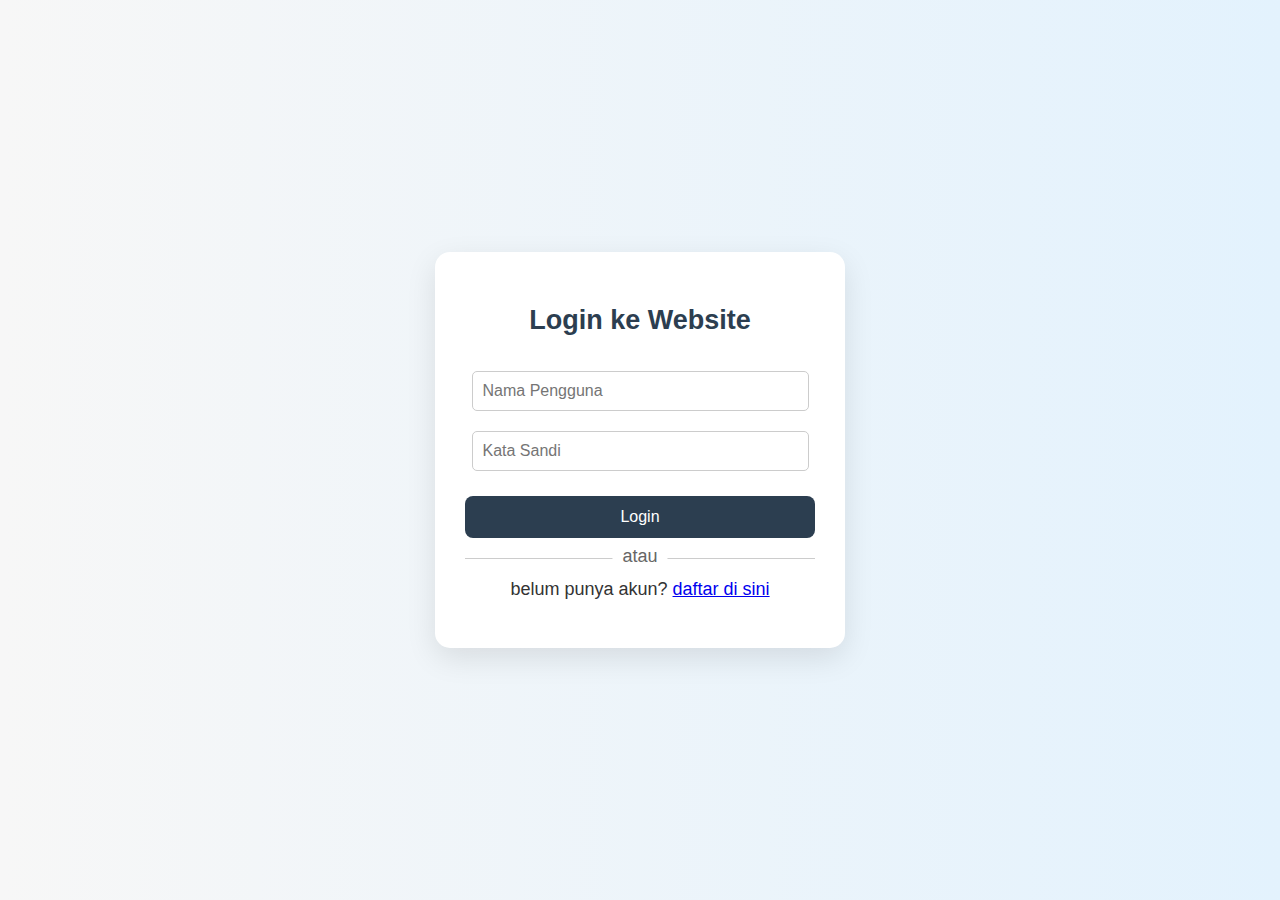
<file: about.html>
<!DOCTYPE html>
<html lang="id">
<head>
    <meta charset="UTF-8">
    <title>Tentang Bio One</title>
    <link rel="stylesheet" href="style.css">
</head>
<body>
    <header>
    <div class="logo-container">
        <img src="https://i.pinimg.com/736x/36/93/0e/36930e0776df4b5c35c7b5efd27a5ae1.jpg" alt="logo bio one">
        <h1>📖 Tentang Bio One</h1>
    </div>
        <nav>
            <a href="index.html">Beranda</a>
			<a href="login.html">Login</a>
            <a href="about.html">Tentang</a>
			<a href="film.html">Film</a>
			<a href="penulis.html">Penulis</a>
			<button onclick="logout()">Logout</button>

        </nav>
		<body>

    </header>
	
	<script>
  if (!localStorage.getItem("isLoggedIn")) {
    window.location.href = "login.html";
  }
</script>

    <main>
        <section class="profile">
            <img src="https://i.pinimg.com/736x/b8/9b/8d/b89b8d25ce39e766d3a759b3211cf6f8.jpg" alt="bio one" class="main-photo">
            <h2>Profil Singkat</h2>
            <ul>
                <li><strong>Nama lengkap:</strong> Juan Bio One Idal Haris Subiantoro Tanevi Proboatmojo Tan</li>
				<li><strong>Nama panggung:</strong> Bio One</li>
                <li><strong>Lahir:</strong> Palu, 1 Januari 1998</li>
                <li><strong>Pekerjaan:</strong> Aktor & Model</li>
                <li><strong>Instagram:</strong> <a href="https://www.instagram.com/bojvoyej?igsh=OGR1eHNpdWZ2bjhq" target="_blank">@bojvoyej</a></li>
            </ul>
            <p>Bio One dikenal sebagai aktor yang total dan idealis dalam berakting. Ia pernah hidup sebagai anak punk jalanan selama sebulan demi mendalami peran di film Pretentious Heroes, serta rela mengubah penampilannya secara drastis untuk memerankan Gepeng dalam film Srimulat: Hil yang Mustahal. Meski memulai karier sebagai model dan bintang sinetron sejak kecil, ia memilih menjauh dari peran komersial dan lebih fokus pada film-film yang menantang secara akting, bahkan sempat vakum untuk menemukan jati diri dan mendalami seni peran secara lebih serius.</p>
			<button onclick="logout()" id="logoutBtn">Logout</button>
		</section>
    </main>
    <footer>
        <p>&copy; 2025 | Website Penggemar Bio One</p>
    </footer>

    <script src="script.js"></script>
	<script>
  // Cek status login
  if (localStorage.getItem("loggedIn") !== "true") {
    window.location.href = "login.html";
  }
</script>

<script>
  function logout() {
    localStorage.removeItem("isLoggedIn");
    window.location.href = "login.html";
  }
</script>

	
	<!-- JavaScript Transisi Halaman -->
    <script>
        document.addEventListener("DOMContentLoaded", () => {
            document.body.style.opacity = 1;
        });

        document.querySelectorAll('a[href]').forEach(link => {
            link.addEventListener('click', function (e) {
                const target = this.getAttribute('href');
                if (target.startsWith('#') || target === '' || target.startsWith('mailto:') || target.startsWith('javascript:')) return;
                e.preventDefault();
                document.body.style.opacity = 0;
                setTimeout(() => {
                    window.location.href = target;
                }, 400);
            });
        });
    </script>
</body>
</html>
</file>
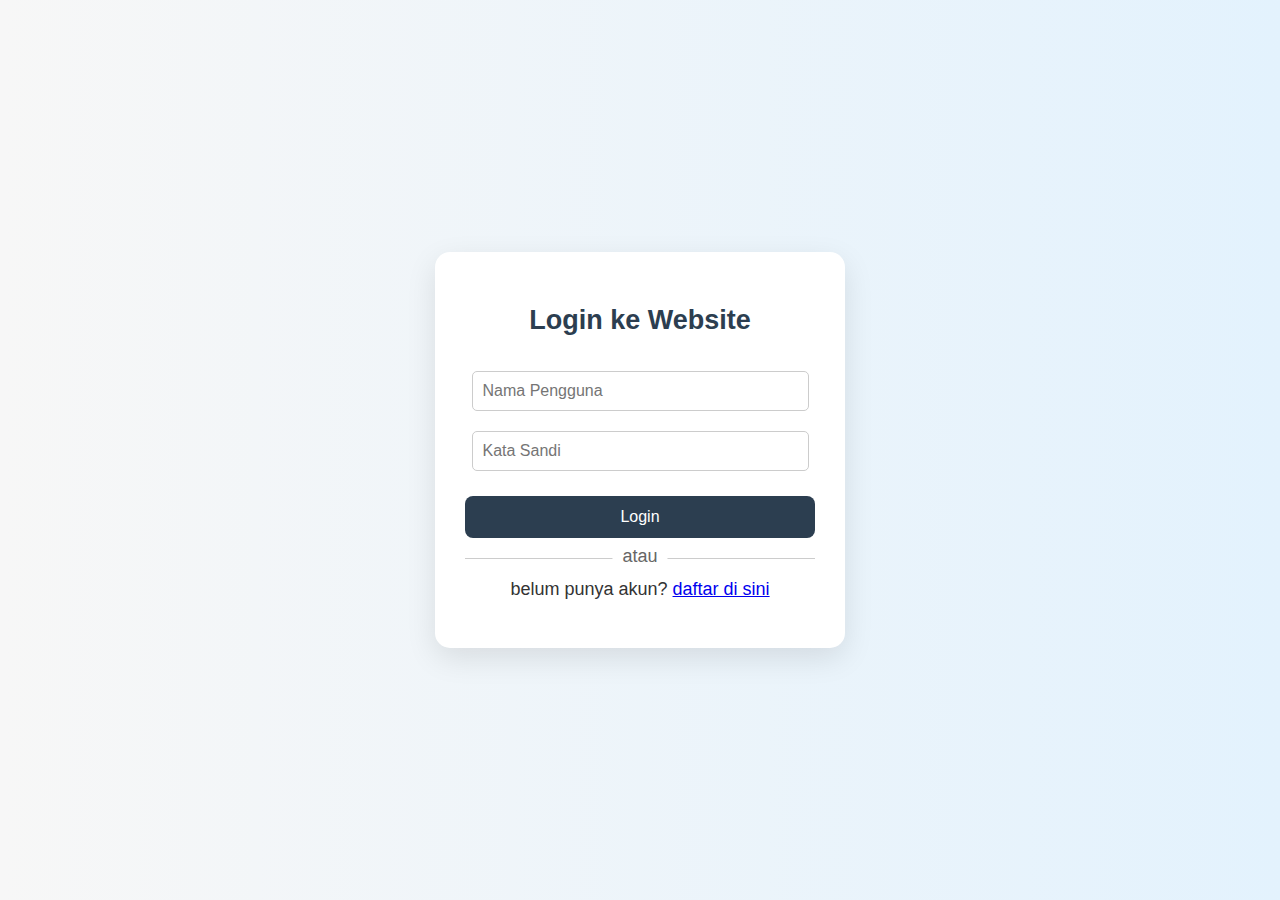
<file: film.html>
<!DOCTYPE html>
<html lang="id">
<head>
    <meta charset="UTF-8">
    <meta name="viewport" content="width=device-width, initial-scale=1.0">
    <title>Film & Series - Bio One</title>
    <link rel="stylesheet" href="style.css">
</head>
<body>
    <header>
		<h1>📺 Film & Series Bio One</h1>
		<nav>
            <a href="index.html">Beranda</a>
			<a href="login.html">Login</a>
            <a href="about.html">Tentang</a>
			<a href="film.html">Film</a>
			<a href="penulis.html">Penulis</a>
        </nav>
    </header>
	
	<script>
  if (!localStorage.getItem("isLoggedIn")) {
    window.location.href = "login.html";
  }
</script>


   <section class="film-list">
  <div class="film-item">
    <img src="https://blogger.googleusercontent.com/img/b/R29vZ2xl/AVvXsEi02-CDcyFf77pwJn2-AhAA240yuC_MJelZLXOgAzJQ07EbQvsbtlRXV10n-lcFwOKk2L7lget8nnyjWLCDyQ16VCK_DepmFkFdpWEUH1c8l16F0MP_M7BANDZ9y4cbe-Ktclnjkwt5dIwwxHC2xACGQNBLQN_fxdmGDMkdqoaNJEehLagFdQM5UusvBA/w394-h592/MV5BNWUwODkyOGMtNDc1My00MWFkLTg4OWItOTI0YzFjM2YxNTRkXkEyXkFqcGdeQXVyMTE4MTAxMzUx._V1_FMjpg_UX1000_.jpg" alt="Eggnoid"/>
    <h3>Persahabatan Bagai Kepompong (2021)</h3>
  </div>

  <div class="film-item">
    <img src="https://tse3.mm.bing.net/th?id=OIP.wdwSm-au_8cdWDdTHA-9IwHaJ4&pid=Api&P=0&h=180" alt="Sin" />
    <h3>V/H/S/94 (2021)</h3>
  </div>

  <div class="film-item">
    <img src="https://tse2.mm.bing.net/th?id=OIP.vo9SulNCVllsW3aiSqef9wHaNK&pid=Api&P=0&h=180" alt="Dear Nathan" />
    <h3>Sleep Call (2023)</h3>
  </div>

  <div class="film-item">
    <img src="https://images.justwatch.com/poster/321187981/s718/srimulat-hidup-memang-komedi.jpg" alt="Bukan Cinderella" />
    <h3>Srimulat: Hidup Memang Komedi (2023)</h3>
  </div>
  
  <div class="film-item">
    <img src="https://tse1.mm.bing.net/th?id=OIP.DaGbDVVuPd7OsiX1gebbrwHaLH&pid=Api&P=0&h=180" alt="Bukan Cinderella" />
    <h3>Balada Si Roy (2019)</h3>
  </div>
  
  <div class="film-item">
    <img src="https://tse1.mm.bing.net/th?id=OIP.7ZQXWf60zpr03mkhWdJpXAHaJQ&pid=Api&P=0&h=180" alt="Bukan Cinderella" />
    <h3>Srimulat: Hil yang Mustahal (2022)</h3>
  </div>
  
  <div class="film-item">
    <img src="https://cdn.antaranews.com/cache/800x533/2019/12/11/9FF08433-6579-4961-B95E-E4F2B5099269.jpeg" alt="Bukan Cinderella" />
    <h3>Rembulan Tenggelam Di Wajahmu (2019)</h3>
  </div>
  
  <div class="film-item">
    <img src="https://tse3.mm.bing.net/th?id=OIP.2Sg6QqFa1Fn6ZBTxv0B0TAHaLH&pid=Api&P=0&h=180" alt="Bukan Cinderella" />
    <h3>Write Me a Love Song (2021)</h3>
  </div>
  
  <div class="film-item">
    <img src="https://tse2.mm.bing.net/th?id=OIP.HnbMfNpHJZLoIpR_p3KFwAHaJP&pid=Api&P=0&h=180" alt="Bukan Cinderella" />
    <h3>Rentang Kisah (2023)</h3>
  </div>
  
  <div class="film-item">
    <img src="https://tse1.mm.bing.net/th?id=OIP.Gn3OoYdawqyliNTvEWwXTAHaHa&pid=Api&P=0&h=180" alt="Bukan Cinderella" />
    <h3>Pretty Little Liars (2021)</h3>
  </div>
  
  <div class="film-item">
    <img src="https://1.bp.blogspot.com/-HuL7ztnPotM/Wmdu-sirKBI/AAAAAAAAA5Q/gZ6_ykAKGAk6iDoGU6BYQxTUSnKhAZrWACPcBGAYYCw/s1600/catatan%2Bharian%2Baisyah.jpg" alt="Bukan Cinderella" />
    <h3>Catatan Harian Aisyah (2018)</h3>
  </div>
  
  <div class="film-item">
    <img src="https://image.tmdb.org/t/p/original/qxRp3FakVUMM2c50KKq2nvgGscp.jpg" alt="Bukan Cinderella" />
    <h3>Healing The Series (2022)</h3>
  </div>
</section>

    <footer>
        <p>&copy; 2025 | Website Penggemar Bio One</p>
    </footer>
	<!-- JavaScript Transisi Halaman -->
    <script>
        document.addEventListener("DOMContentLoaded", () => {
            document.body.style.opacity = 1;
        });

        document.querySelectorAll('a[href]').forEach(link => {
            link.addEventListener('click', function (e) {
                const target = this.getAttribute('href');
                if (target.startsWith('#') || target === '' || target.startsWith('mailto:') || target.startsWith('javascript:')) return;
                e.preventDefault();
                document.body.style.opacity = 0;
                setTimeout(() => {
                    window.location.href = target;
                }, 400);
            });
        });
    </script>
</body>
</html>
</file>
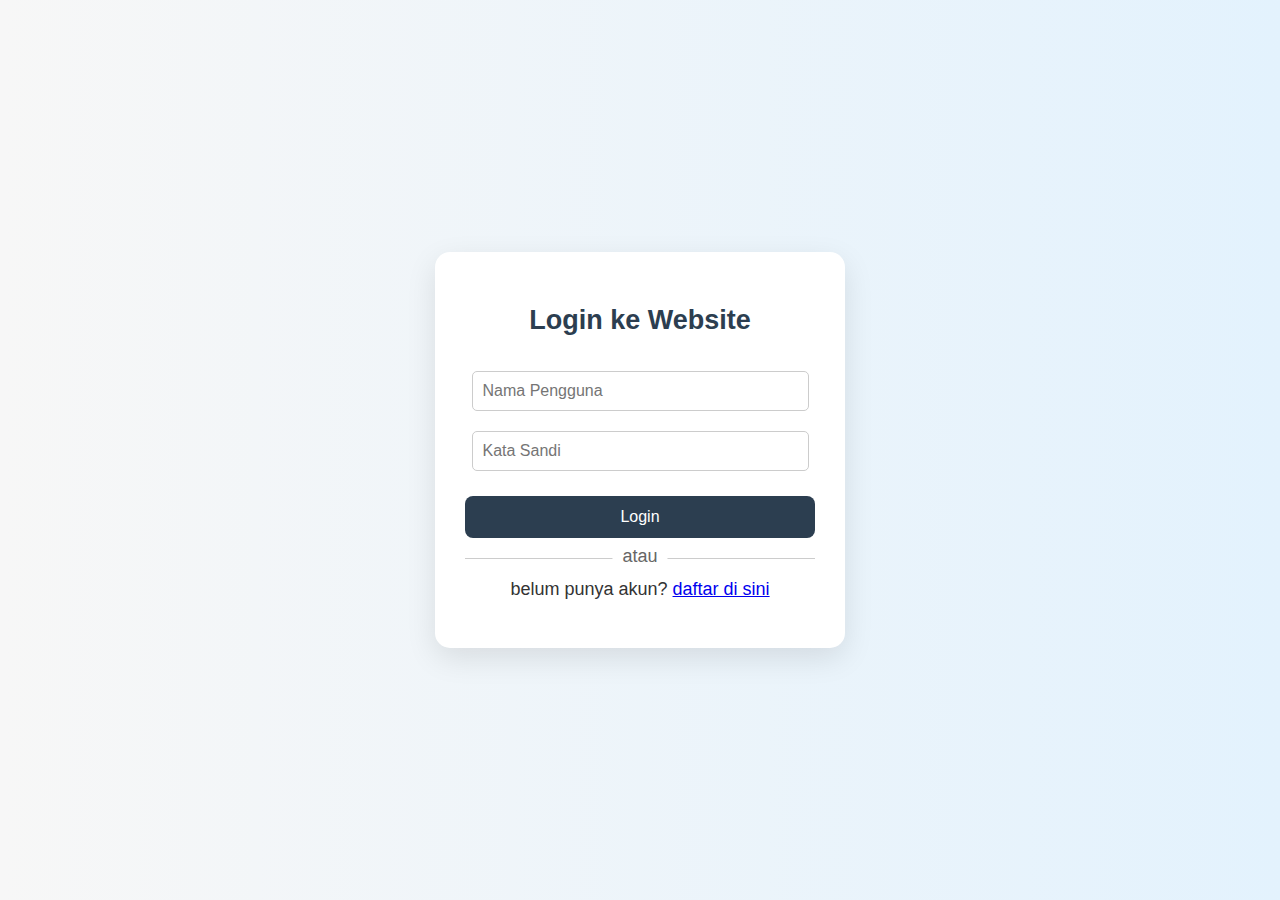
<file: login.html>
<!DOCTYPE html>
<html lang="id">
<head>
  <meta charset="UTF-8">
  <title>Login Website Bio One</title>
  <link rel="stylesheet" href="style.css">
  <script src="https://accounts.google.com/gsi/client" async defer></script>
</head>
<body>
  <div class="login-container">
    <h2>Login ke Website</h2>

    <input type="text" id="username" placeholder="Nama Pengguna">
    <input type="password" id="password" placeholder="Kata Sandi">
    <button onclick="loginManual()">Login</button>

   <div class="divider"></div>

    <div id="g_id_onload"
         data-client_id="76934902395-26iqn3urk6tooo6a5g3kto033ake21vr.apps.googleusercontent.com"
         data-context="signin"
         data-ux_mode="popup"
         data-callback="handleCredentialResponse"
         data-auto_prompt="false">
    </div>
    <div class="g_id_signin"
         data-type="standard"
         data-shape="rectangular"
         data-theme="outline"
         data-text="sign_in_with"
         data-size="large"
         data-logo_alignment="left">
    </div>
    
  <div>
  <p class="login-link">
        belum punya akun? <a href="register.html">daftar di sini</a>
      </p>
    </form>
  </div>

  <script>
    function loginManual() {
      const user = document.getElementById("username").value;
      const pass = document.getElementById("password").value;

      if (user === "admin" && pass === "admin123") {
        localStorage.setItem("isLoggedIn", "true");
        window.location.href = "about.html";
      } else {
        alert("Username atau password salah!");
      }
    }

    function handleCredentialResponse(response) {
      console.log("Google JWT: " + response.credential);
      localStorage.setItem("isLoggedIn", "true");
      window.location.href = "about.html";
    }
  </script>
</body>
</html>
</file>
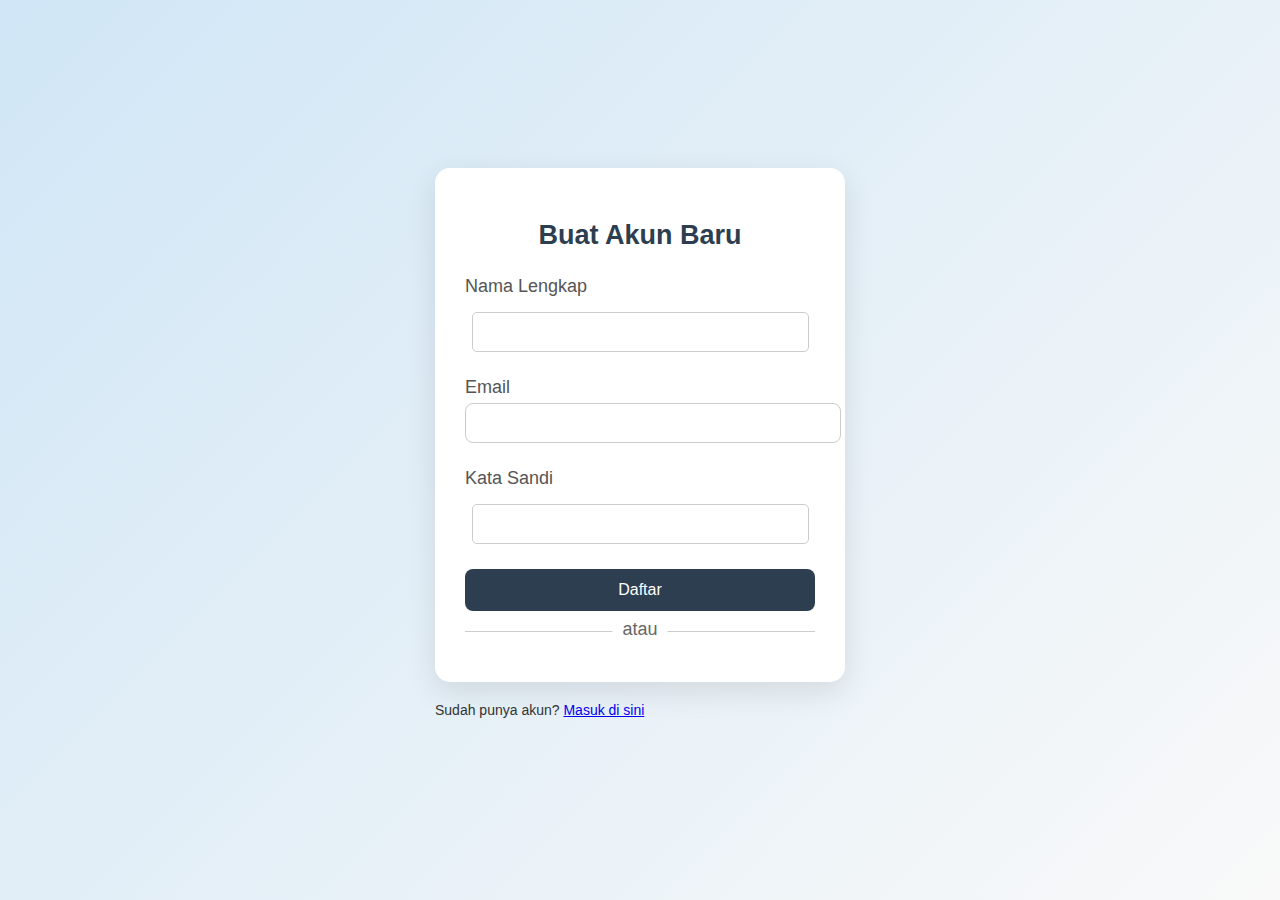
<file: register.html>
<!DOCTYPE html>
<h<!DOCTYPE html>
<html lang="id">
<head>
  <meta charset="UTF-8">
  <title>Daftar Akun - Bio One</title>
  <link rel="stylesheet" href="style.css">
</head>
<body class="login-body">
  <div class="login-container">
    <h2>Buat Akun Baru</h2>
    
    <form onsubmit="return handleRegister(event)">
      <label for="name">Nama Lengkap</label>
      <input type="text" id="name" name="name" required>

      <label for="email">Email</label>
      <input type="email" id="email" name="email" required>

      <label for="password">Kata Sandi</label>
      <input type="password" id="password" name="password" required>

      <button type="submit">Daftar</button>

       <div class="divider"></div>

    <div id="g_id_onload"
         data-client_id="76934902395-26iqn3urk6tooo6a5g3kto033ake21vr.apps.googleusercontent.com"
         data-context="signin"
         data-ux_mode="popup"
         data-callback="handleCredentialResponse"
         data-auto_prompt="false">
    </div>
    <div class="g_id_signin"
         data-type="standard"
         data-shape="rectangular"
         data-theme="outline"
         data-text="sign_in_with"
         data-size="large"
         data-logo_alignment="left">
    </div>
  </div>

      <p class="register-link">
        Sudah punya akun? <a href="login.html">Masuk di sini</a>
      </p>
    </form>
  </div>
  
  <script>
  function handleRegister(event) {
    event.preventDefault();

    // Simulasikan pendaftaran berhasil
    localStorage.setItem("loggedIn", "true");

    // Redirect ke halaman login
    window.location.href = "login.html";
    return false;
  }
</script>
  
  <script>
    // Saat klik tautan, beri efek fade-out
    document.querySelectorAll('a[href]').forEach(link => {
        link.addEventListener('click', function(e) {
            const href = this.getAttribute('href');
            if (href.startsWith('#') || href.startsWith('mailto:') || href.startsWith('javascript:')) return;
            e.preventDefault();
            document.body.classList.add('fade-out');
            setTimeout(() => {
                window.location.href = href;
            }, 300);
        });
    });
</script>
</body>
</html>
</file>
<file: style.css>
body {
    font-family: 'Segoe UI', sans-serif;
    background-color: #fff3e6;
    color: #333;
    margin: 0;
    padding: 0;
    font-size: 18px;
}

header {
    background: linear-gradient(to right, #ff6f61, #ffcc70);
    color: white;
    text-align: center;
    padding: 1.5em;
}

header {
    display: flex;
    justify-content: space-between;
    align-items: center;
    padding: 10px 20px;
    background-color: #f7f7f7;
}

.logo-container {
    display: flex;
    align-items: center;
    gap: 10px;
}

.logo-container img {
    width: 40px;
    height: 40px;
    border-radius: 50%;
    object-fit: cover;
}

header h1 {
    margin: 0;
    font-size: 36px;
}

nav a {
    color: white;
    margin: 0 20px;
    text-decoration: none;
    font-weight: bold;
    font-size: 20px;
}

main {
    padding: 30px;
    text-align: center;
}

.main-photo {
    width: 200px;
    border-radius: 20px;
    margin-bottom: 20px;
    box-shadow: 0 4px 10px rgba(0, 0, 0, 0.2);
}

section h2 {
    color: #d1495b;
    font-size: 28px;
}

ul {
    list-style: none;
    padding: 0;
    font-size: 18px;
}

ul li {
    margin-bottom: 10px;
}

footer {
    background-color: #ff6f61;
    color: white;
    text-align: center;
    padding: 15px;
    margin-top: 30px;
    font-size: 16px;
}

.filmography, .team {
    max-width: 800px;
    margin: 0 auto;
    text-align: left;
}

.team {
    font-size: 14px;
    margin-top: 40px;
    color: #444;
    max-width: 800px;
    margin-left: auto;
    margin-right: auto;
}

.team h2 {
    font-size: 16px;
    color: #333;
}

.team p {
    font-size: 13px;
}

.team ul {
    font-size: 12px;
    padding-left: 20px;
    margin-top: 5px;
}

<!DOCTYPE html>
<html lang="id">
<head>
    <meta charset="UTF-8">
    <meta name="viewport" content="width=device-width, initial-scale=1.0">
    <title>Film Bio One</title>
    <link rel="stylesheet" href="style.css">
    <style>
        body {
            font-family: 'Segoe UI', sans-serif;
            background: #f0f4f8;
            margin: 0;
            padding: 0;
        }
        header {
            background-color: #2c3e50;
            color: white;
            padding: 20px;
            text-align: center;
            font-size: 28px;
        }
        .film-container {
            display: grid;
            grid-template-columns: repeat(auto-fit, minmax(250px, 1fr));
            gap: 20px;
            padding: 40px;
        }
        .film-card {
            background-color: white;
            border-radius: 15px;
            box-shadow: 0 4px 8px rgba(0,0,0,0.1);
            overflow: hidden;
            transition: 0.3s;
        }
        .film-card:hover {
            transform: scale(1.02);
        }
        .film-card img {
            width: 100%;
            height: 300px;
            object-fit: cover;
        }
        .film-card .info {
            padding: 15px;
        }
        .info h3 {
            margin-top: 0;
        }
    </style>
</head>
<body>
    <header>Film dan Series Bio One</header>
    <div class="film-container">
        <div class="film-card">
            <img src="film1.jpg" alt="Film 1">
            <div class="info">
                <h3>Dilan 1990</h3>
                <p>Peran: Anhar</p>
            </div>
        </div>
        <div class="film-card">
            <img src="film2.jpg" alt="Film 2">
            <div class="info">
                <h3>Bumi Manusia</h3>
                <p>Peran: Minke muda</p>
            </div>
        </div>
        <!-- Tambahkan film lainnya di sini -->
    </div>
</body>
</html>

}

/* Transisi Fade Out Saat Pindah Halaman */
body.fade-out {
    opacity: 0;
    transition: opacity 0.5s ease-out;
}
body {
    opacity: 1;
    transition: opacity 0.5s ease-in;
}

.login-body {
    background: linear-gradient(135deg, #d0e6f6, #f9f9f9);
    font-family: 'Segoe UI', sans-serif;
    display: flex;
    justify-content: center;
    align-items: center;
    height: 100vh;
    margin: 0;
}

.login-container {
    background-color: white;
    padding: 40px 30px;
    border-radius: 15px;
    box-shadow: 0 10px 30px rgba(0,0,0,0.1);
    width: 100%;
    max-width: 400px;
    text-align: center;
}

.login-container h2 {
    margin-bottom: 25px;
    color: #2c3e50;
}

.login-container label {
    display: block;
    text-align: left;
    margin-top: 15px;
    margin-bottom: 5px;
    color: #555;
    font-weight: 500;
}

.login-container input {
    width: 100%;
    padding: 10px 12px;
    margin-bottom: 10px;
    border: 1px solid #ccc;
    border-radius: 8px;
    font-size: 16px;
}

.login-container button {
    background-color: #2c3e50;
    color: white;
    border: none;
    padding: 12px 20px;
    width: 100%;
    border-radius: 8px;
    cursor: pointer;
    font-size: 16px;
    margin-top: 15px;
    transition: background-color 0.3s;
}

.login-container button:hover {
    background-color: #1a242f;
}

.google-btn {
    display: inline-block;
    margin-top: 15px;
    padding: 10px 15px;
    background-color: #de5246;
    color: white;
    text-decoration: none;
    border-radius: 6px;
    font-weight: bold;
    transition: background-color 0.3s;
}

.google-btn:hover {
    background-color: #c64438;
}

.register-link {
    margin-top: 20px;
    font-size: 14px;
}
.film-list {
  display: flex;
  flex-wrap: wrap;
  gap: 20px;
  justify-content: center;
  padding: 20px;
}

.film-item {
  width: 200px;
  background: #f7f7f7;
  border-radius: 12px;
  box-shadow: 0 4px 10px rgba(0,0,0,0.1);
  text-align: center;
  transition: transform 0.3s ease;
}

.film-item:hover {
  transform: translateY(-5px);
}

.film-item img {
  width: 100%;
  height: 280px;
  object-fit: cover;
  border-top-left-radius: 12px;
  border-top-right-radius: 12px;
}

.film-item h3 {
  font-size: 16px;
  padding: 10px;
  margin: 0;
}
.penulis-section {
  padding: 30px;
  text-align: center;
}

.penulis-section h2 {
  font-size: 24px;
  margin-bottom: 20px;
  color: #333;
}

.penulis-list {
  display: flex;
  flex-wrap: wrap;
  justify-content: center;
  gap: 20px;
}

.penulis-item {
  width: 150px;
  background-color: #fafafa;
  padding: 15px;
  border-radius: 12px;
  box-shadow: 0 4px 8px rgba(0,0,0,0.1);
  transition: transform 0.3s;
}

.penulis-item:hover {
  transform: translateY(-5px);
}

.penulis-item img {
  width: 100px;
  height: 100px;
  border-radius: 50%;
  object-fit: cover;
  margin-bottom: 10px;
}

.penulis-item p {
  font-size: 14px;
  margin: 0;
}
body {
  font-family: 'Segoe UI', sans-serif;
  background: linear-gradient(to right, #f7f7f7, #e3f2fd);
  display: flex;
  justify-content: center;
  align-items: center;
  height: 100vh;
  margin: 0;
}

.login-container {
  background: #fff;
  padding: 30px;
  border-radius: 15px;
  box-shadow: 0 10px 30px rgba(0, 0, 0, 0.1);
  width: 350px;
  text-align: center;
}

h2 {
  margin-bottom: 20px;
  color: #333;
}

input[type="text"], input[type="password"] {
  width: 90%;
  padding: 10px;
  margin: 10px 0;
  border-radius: 5px;
  border: 1px solid #ccc;
}

button {
  background-color: #1976d2;
  color: white;
  border: none;
  padding: 10px 20px;
  margin-top: 10px;
  border-radius: 5px;
  cursor: pointer;
}

button:hover {
  background-color: #1565c0;
}

.divider {
  margin: 20px 0;
  border-bottom: 1px solid #ccc;
  position: relative;
}

.divider::after {
  content: "atau";
  position: absolute;
  top: -12px;
  left: 50%;
  transform: translateX(-50%);
  background: white;
  padding: 0 10px;
  color: #666;
}
</file>
